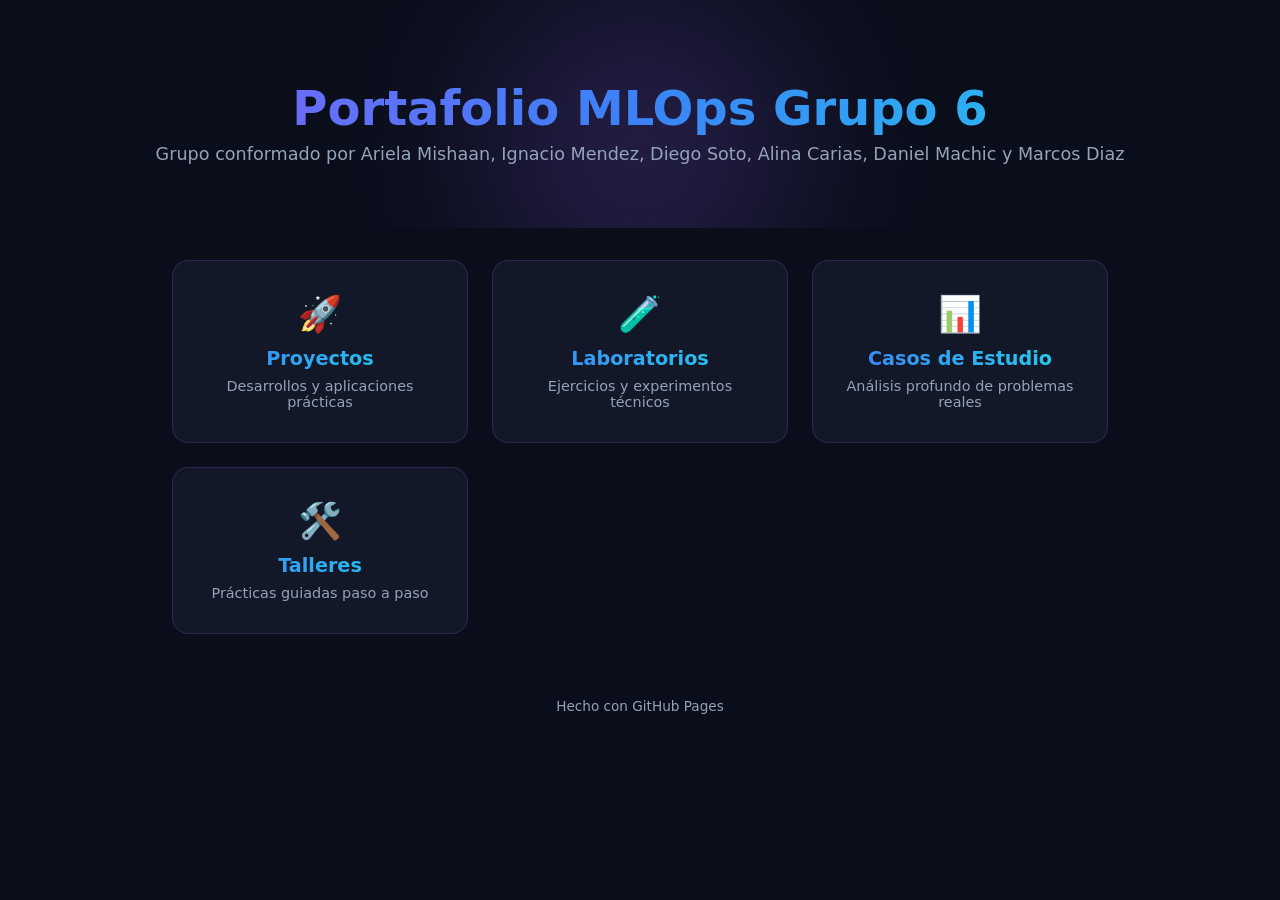
<file: index.html>
<!DOCTYPE html>
<html lang="es">
<head>
  <meta charset="UTF-8">
  <meta name="viewport" content="width=device-width, initial-scale=1.0">
  <title>Portafolio MLOps Grupo 6</title>
  <link rel="stylesheet" href="css/styles.css">
</head>
<body>
  <header class="hero">
    <div class="glow"></div>
    <h1>Portafolio MLOps Grupo 6</h1>
    <p class="subtitle">Grupo conformado por Ariela Mishaan, Ignacio Mendez, Diego Soto, Alina Carias, Daniel Machic y Marcos Diaz</p>
  </header>

  <main class="grid">
    <a href="proyectos/" class="card">
      <span class="icon">🚀</span>
      <h2>Proyectos</h2>
      <p>Desarrollos y aplicaciones prácticas</p>
    </a>
    <a href="laboratorios/" class="card">
      <span class="icon">🧪</span>
      <h2>Laboratorios</h2>
      <p>Ejercicios y experimentos técnicos</p>
    </a>
    <a href="Casos de Estudio/" class="card">
      <span class="icon">📊</span>
      <h2>Casos de Estudio</h2>
      <p>Análisis profundo de problemas reales</p>
    </a>
    <a href="Talleres/" class="card">
      <span class="icon">🛠️</span>
      <h2>Talleres</h2>
      <p>Prácticas guiadas paso a paso</p>
    </a>
  </main>

  <footer>
    <p>Hecho con GitHub Pages</p>
  </footer>
</body>
</html>
</file>
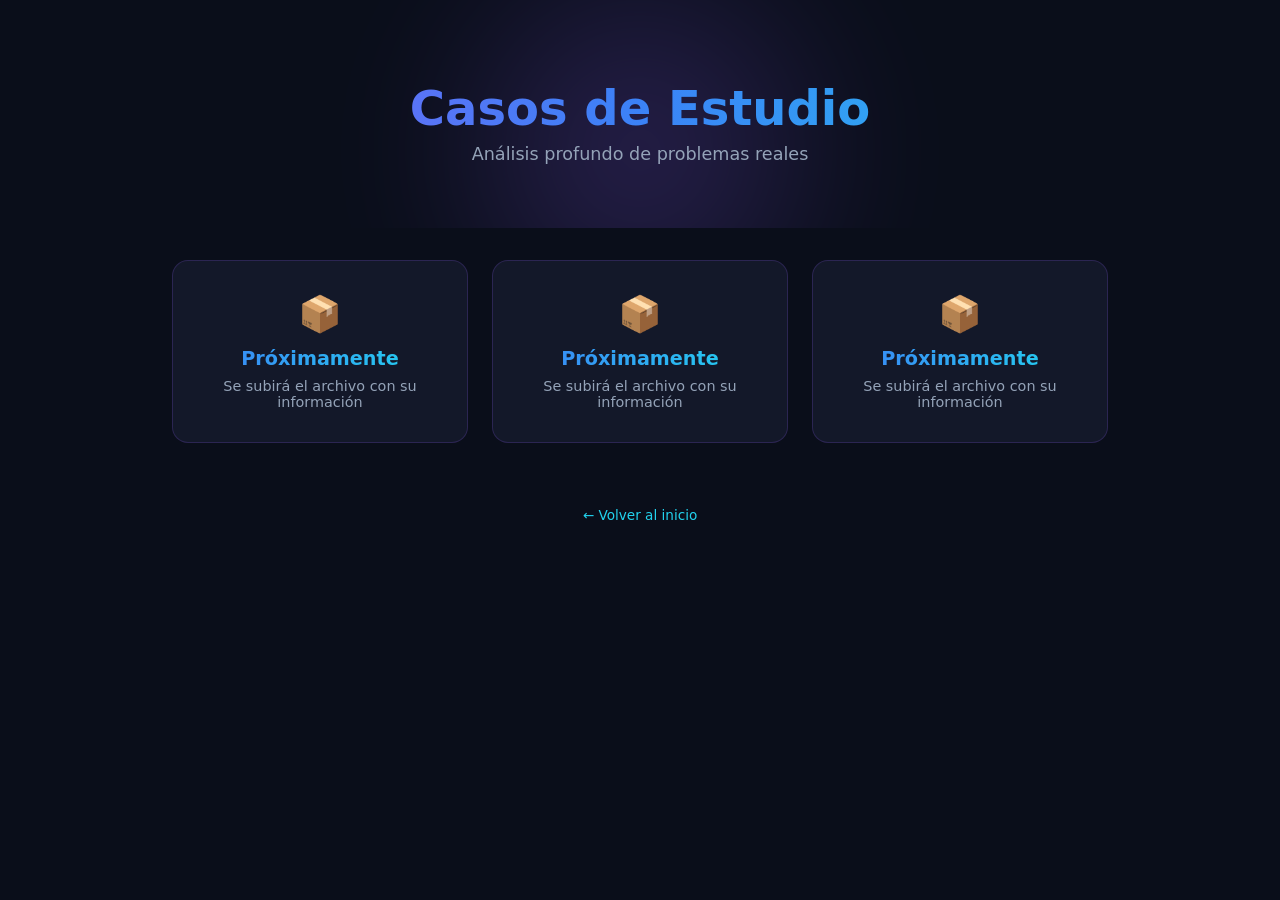
<file: Casos de Estudio/index.html>
<!DOCTYPE html>
<html lang="es">
<head>
  <meta charset="UTF-8">
  <meta name="viewport" content="width=device-width, initial-scale=1.0">
  <title>Casos de Estudio</title>
  <link rel="stylesheet" href="../css/styles.css">
</head>
<body>
  <header class="hero">
    <div class="glow"></div>
    <h1>Casos de Estudio</h1>
    <p class="subtitle">Análisis profundo de problemas reales</p>
  </header>

  <main class="grid">
    <a href="#" class="card">
      <span class="icon">📦</span>
      <h2>Próximamente</h2>
      <p>Se subirá el archivo con su información</p>
    </a>
    <a href="#" class="card">
      <span class="icon">📦</span>
      <h2>Próximamente</h2>
      <p>Se subirá el archivo con su información</p>
    </a>
    <a href="#" class="card">
      <span class="icon">📦</span>
      <h2>Próximamente</h2>
      <p>Se subirá el archivo con su información</p>
    </a>
  </main>

  <footer>
    <p><a href="../" style="color: var(--cyan); text-decoration: none;">← Volver al inicio</a></p>
  </footer>
</body>
</html>
</file>
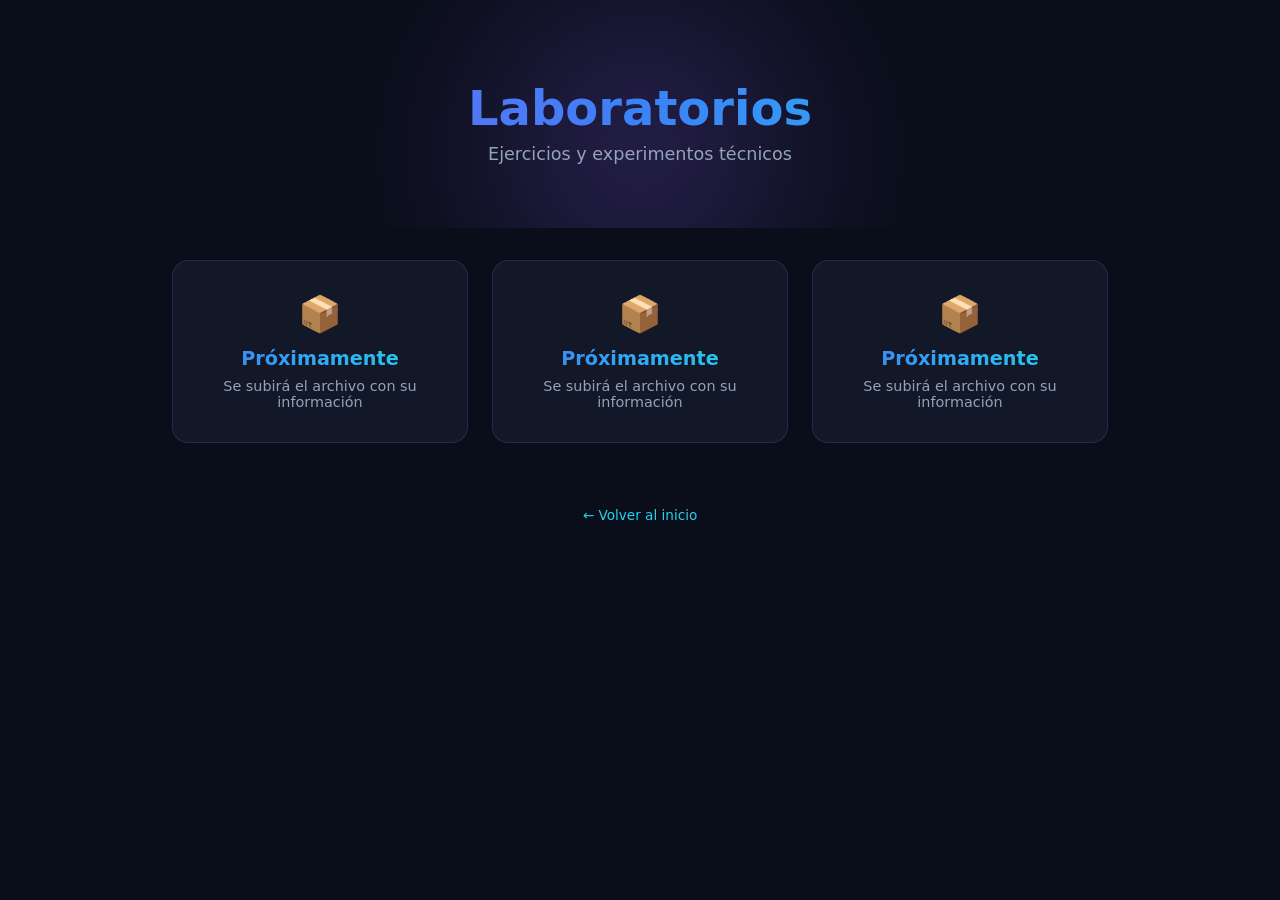
<file: laboratorios/index.html>
<!DOCTYPE html>
<html lang="es">
<head>
  <meta charset="UTF-8">
  <meta name="viewport" content="width=device-width, initial-scale=1.0">
  <title>Laboratorios</title>
  <link rel="stylesheet" href="../css/styles.css">
</head>
<body>
  <header class="hero">
    <div class="glow"></div>
    <h1>Laboratorios</h1>
    <p class="subtitle">Ejercicios y experimentos técnicos</p>
  </header>

  <main class="grid">
    <a href="#" class="card">
      <span class="icon">📦</span>
      <h2>Próximamente</h2>
      <p>Se subirá el archivo con su información</p>
    </a>
    <a href="#" class="card">
      <span class="icon">📦</span>
      <h2>Próximamente</h2>
      <p>Se subirá el archivo con su información</p>
    </a>
    <a href="#" class="card">
      <span class="icon">📦</span>
      <h2>Próximamente</h2>
      <p>Se subirá el archivo con su información</p>
    </a>
  </main>

  <footer>
    <p><a href="../" style="color: var(--cyan); text-decoration: none;">← Volver al inicio</a></p>
  </footer>
</body>
</html>
</file>
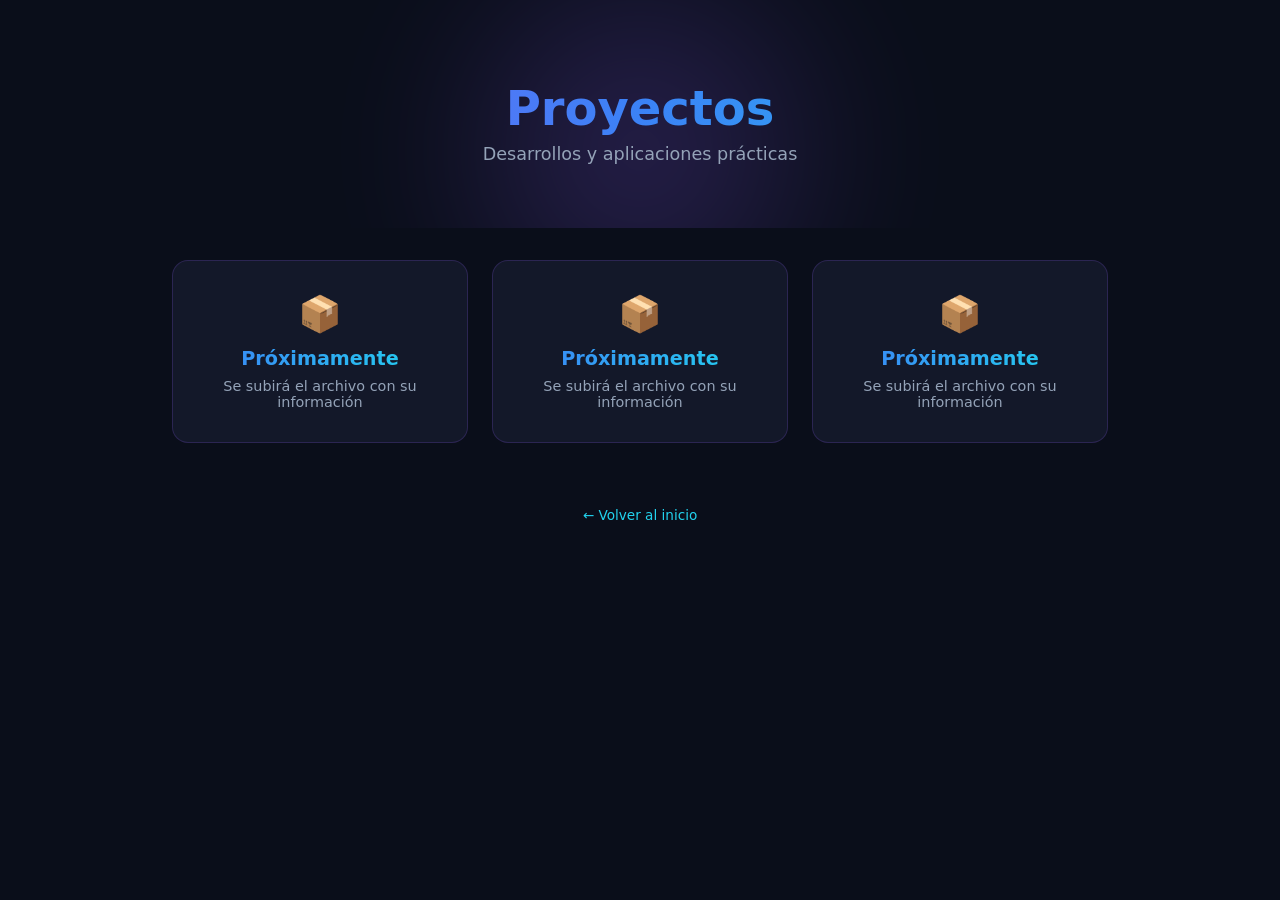
<file: proyectos/index.html>
<!DOCTYPE html>
<html lang="es">
<head>
  <meta charset="UTF-8">
  <meta name="viewport" content="width=device-width, initial-scale=1.0">
  <title>Proyectos</title>
  <link rel="stylesheet" href="../css/styles.css">
</head>
<body>
  <header class="hero">
    <div class="glow"></div>
    <h1>Proyectos</h1>
    <p class="subtitle">Desarrollos y aplicaciones prácticas</p>
  </header>

  <main class="grid">
    <a href="#" class="card">
      <span class="icon">📦</span>
      <h2>Próximamente</h2>
      <p>Se subirá el archivo con su información</p>
    </a>
    <a href="#" class="card">
      <span class="icon">📦</span>
      <h2>Próximamente</h2>
      <p>Se subirá el archivo con su información</p>
    </a>
    <a href="#" class="card">
      <span class="icon">📦</span>
      <h2>Próximamente</h2>
      <p>Se subirá el archivo con su información</p>
    </a>
  </main>

  <footer>
    <p><a href="../" style="color: var(--cyan); text-decoration: none;">← Volver al inicio</a></p>
  </footer>
</body>
</html>
</file>
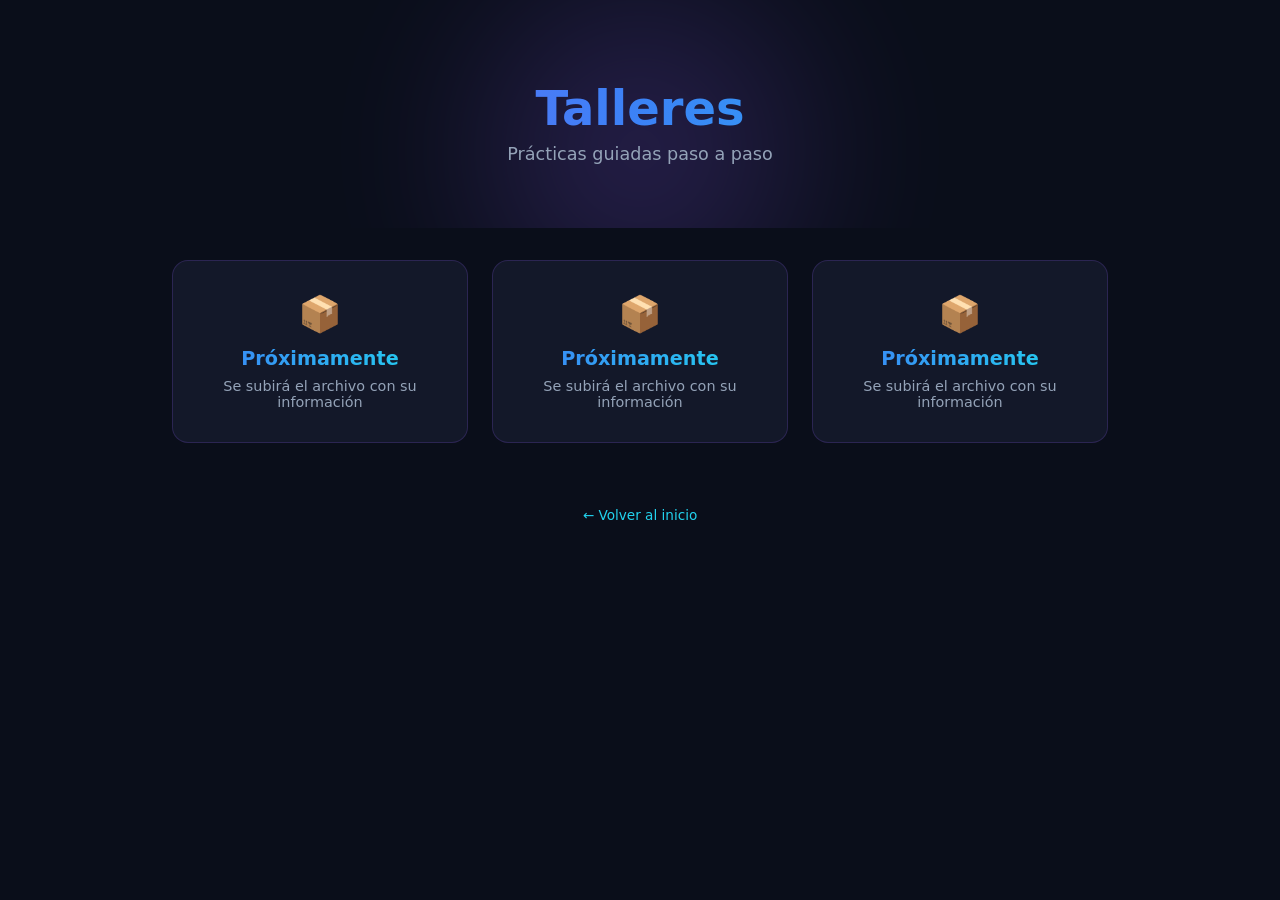
<file: Talleres/index.html>
<!DOCTYPE html>
<html lang="es">
<head>
  <meta charset="UTF-8">
  <meta name="viewport" content="width=device-width, initial-scale=1.0">
  <title>Talleres</title>
  <link rel="stylesheet" href="../css/styles.css">
</head>
<body>
  <header class="hero">
    <div class="glow"></div>
    <h1>Talleres</h1>
    <p class="subtitle">Prácticas guiadas paso a paso</p>
  </header>

  <main class="grid">
    <a href="#" class="card">
      <span class="icon">📦</span>
      <h2>Próximamente</h2>
      <p>Se subirá el archivo con su información</p>
    </a>
    <a href="#" class="card">
      <span class="icon">📦</span>
      <h2>Próximamente</h2>
      <p>Se subirá el archivo con su información</p>
    </a>
    <a href="#" class="card">
      <span class="icon">📦</span>
      <h2>Próximamente</h2>
      <p>Se subirá el archivo con su información</p>
    </a>
  </main>

  <footer>
    <p><a href="../" style="color: var(--cyan); text-decoration: none;">← Volver al inicio</a></p>
  </footer>
</body>
</html>
</file>
<file: css/styles.css>
:root {
  --bg-dark: #0a0e1a;
  --bg-card: #131829;
  --purple: #8b5cf6;
  --blue: #3b82f6;
  --cyan: #22d3ee;
  --text-light: #e2e8f0;
  --text-muted: #94a3b8;
}

* {
  margin: 0;
  padding: 0;
  box-sizing: border-box;
}

body {
  font-family: 'Segoe UI', system-ui, sans-serif;
  background: var(--bg-dark);
  color: var(--text-light);
  min-height: 100vh;
}

.hero {
  position: relative;
  text-align: center;
  padding: 5rem 2rem 4rem;
  overflow: hidden;
}

.glow {
  position: absolute;
  top: -100px;
  left: 50%;
  transform: translateX(-50%);
  width: 500px;
  height: 500px;
  background: radial-gradient(circle, var(--purple), transparent 70%);
  opacity: 0.25;
  filter: blur(60px);
  z-index: 0;
}

.hero h1 {
  position: relative;
  font-size: 3rem;
  background: linear-gradient(90deg, var(--purple), var(--blue), var(--cyan));
  -webkit-background-clip: text;
  background-clip: text;
  color: transparent;
  z-index: 1;
}

.subtitle {
  position: relative;
  color: var(--text-muted);
  margin-top: 0.5rem;
  font-size: 1.1rem;
  z-index: 1;
}

.grid {
  display: grid;
  grid-template-columns: repeat(auto-fit, minmax(220px, 1fr));
  gap: 1.5rem;
  max-width: 1000px;
  margin: 0 auto;
  padding: 2rem;
}

.card {
  background: var(--bg-card);
  border: 1px solid rgba(139, 92, 246, 0.2);
  border-radius: 16px;
  padding: 2rem 1.5rem;
  text-decoration: none;
  color: var(--text-light);
  text-align: center;
  transition: transform 0.25s ease, border-color 0.25s ease, box-shadow 0.25s ease;
}

.card:hover {
  transform: translateY(-6px);
  border-color: var(--cyan);
  box-shadow: 0 10px 30px rgba(34, 211, 238, 0.15);
}

.card .icon {
  font-size: 2.2rem;
  display: block;
  margin-bottom: 0.75rem;
}

.card h2 {
  font-size: 1.2rem;
  margin-bottom: 0.5rem;
  background: linear-gradient(90deg, var(--blue), var(--cyan));
  -webkit-background-clip: text;
  background-clip: text;
  color: transparent;
}

.card p {
  color: var(--text-muted);
  font-size: 0.9rem;
}

footer {
  text-align: center;
  padding: 2rem;
  color: var(--text-muted);
  font-size: 0.85rem;
}
</file>
